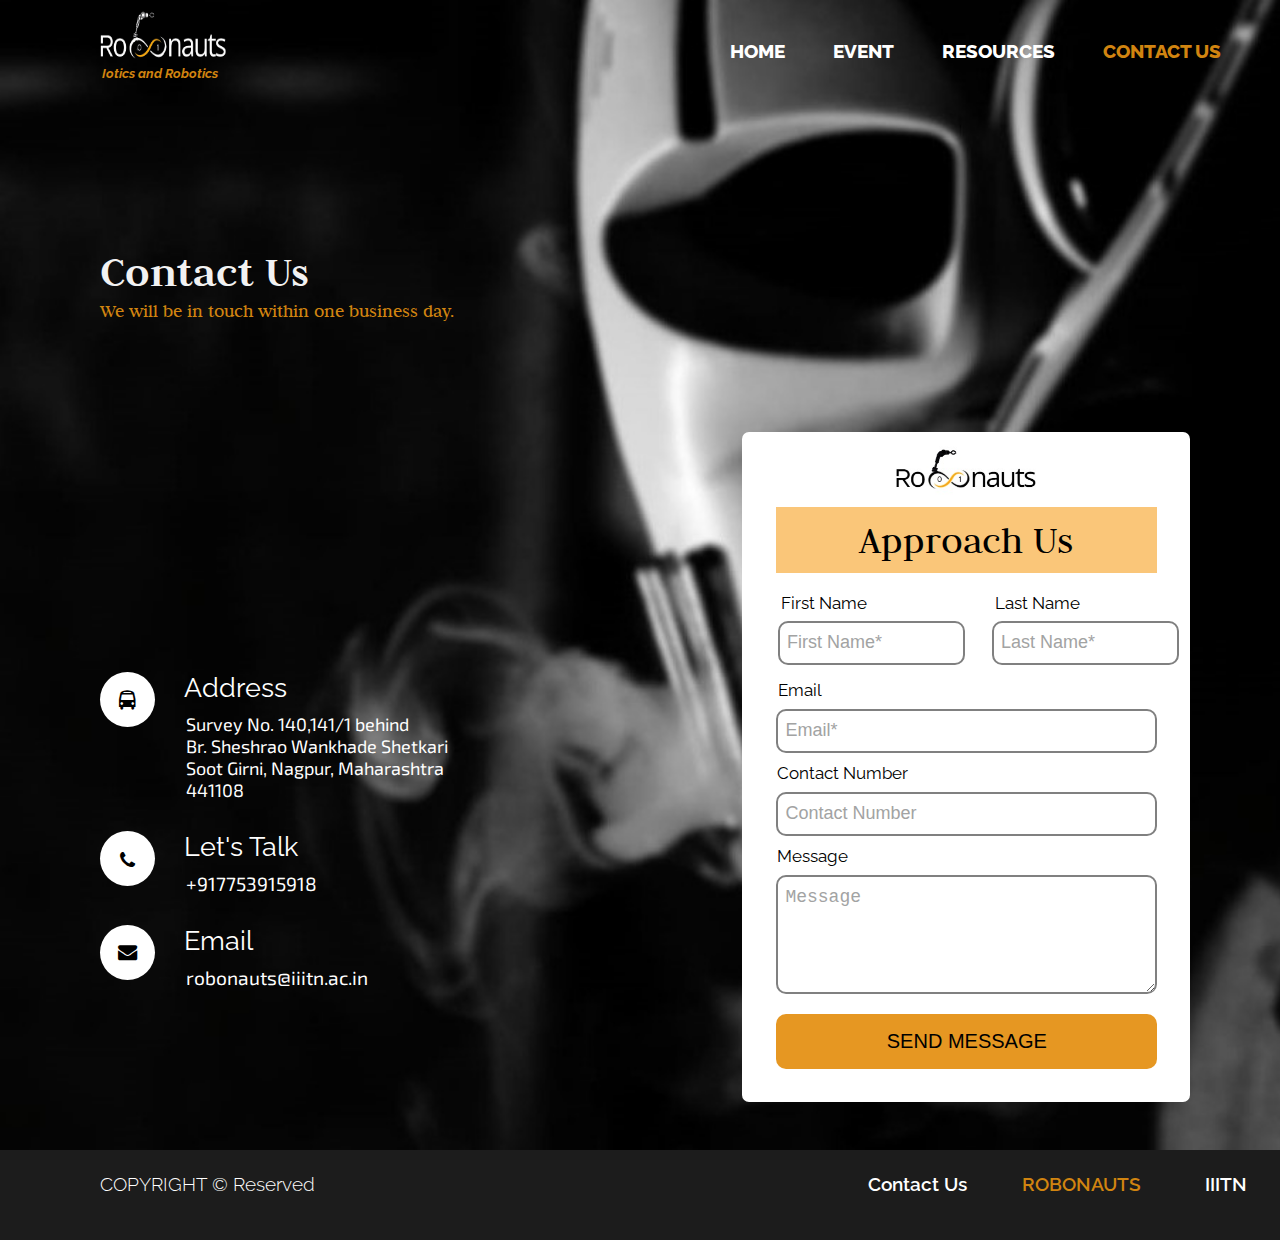
<file: index.html>
<!DOCTYPE html>
<html lang="en">
<head>
    <meta charset="UTF-8">
    <meta http-equiv="X-UA-Compatible" content="IE=edge">
    <meta name="viewport" content="width=device-width, initial-scale=1.0">
    <title>Contact Us</title>
    <link rel="stylesheet" href="https://cdnjs.cloudflare.com/ajax/libs/font-awesome/4.7.0/css/font-awesome.min.css">
    <link rel="stylesheet" href="contact.css">
    <link rel="preconnect" href="https://fonts.googleapis.com">
    <link rel="preconnect" href="https://fonts.gstatic.com" crossorigin>
    <link href="https://fonts.googleapis.com/css2?family=Judson&display=swap" rel="stylesheet">
    <link rel="preconnect" href="https://fonts.googleapis.com">
    <link rel="preconnect" href="https://fonts.gstatic.com" crossorigin>
    <link href="https://fonts.googleapis.com/css2?family=Raleway:wght@500;600&display=swap" rel="stylesheet">
    <link rel="preconnect" href="https://fonts.googleapis.com">
    <link rel="preconnect" href="https://fonts.gstatic.com" crossorigin>
    <link href="https://fonts.googleapis.com/css2?family=Exo+2:wght@200&display=swap" rel="stylesheet">
</head>
<body>
    <div class="photo">
    <section class="home">
        <div class="header">
            <div class="logo">
                <a href="">
                    <img src="./images/logo-removebg-preview.png" alt="">
                    <h4 class="logo123">Iotics and Robotics </h4>
                </a>
            </div>
            <div id="navbar">
                <ul class="navlinks">
                    <a href="" class="subHeading">HOME</a>
                    <a href="" class="subHeading">EVENT</a>
                    <a href="" class="subHeading">RESOURCES</a>
                    <a href="" class="subHeading current" >CONTACT US</a>
                </ul>
            </div>
            <a href="#" class="burger">
                <span class="bar-1"></span>
                <span class="bar-2"></span>
                <span class="bar-3"></span>
            </a>
            <!-- <div class="burger">
                <div class="line1"></div>
                <div class="line2"></div>
                <div class="line3"></div>
            </div> -->
        </div>

    </section>
    <h2 class="cont">Contact Us</h2>
    <p class="cont-bottom">We will be in touch within one business day.</p>
    <section class="bg">
        <div class="main-container">
            <div class="cont-side">
                <div style="display: flex;">
                <i class="fa fa-bus"></i>
                <div class="cont-address" style="display: flex; flex-direction: column; margin-left: 1em;">
                    <p class="address">Address</p>
                    <p class="add-content">Survey No. 140,141/1 behind </p>
                    <p class="add-content-1">Br. Sheshrao Wankhade Shetkari</p>
                    <p class="add-content-2">Soot Girni, Nagpur, Maharashtra</p>
                    <p class="add-content-3">441108</p>
                </div>
                </div>
                <div style="display: flex;">
                <i class="fa fa-phone"></i>
                <div style="display: flex; flex-direction: column; margin-left: 1em;">
                    <p class="phone">Let's Talk</p>
                    <p class="phn-content">+917753915918</p>
                </div>   
                </div>
                <div style="display: flex;"> 
                <i class="fa fa-envelope"></i>
                <div style="display: flex; flex-direction: column; margin-left: 1em;">
                    <p class="add-email">Email</p>
                    <a href="mailto:robonauts@iiitn.ac.in" class="add-email-cont" >robonauts@iiitn.ac.in</a>
                </div>
                </div>
            </div>
            <div class="container"> 
                <div class="cont-top">
                    <img src="./images/logo-new.jpeg" alt="" class="cont-top-img">
                    <p class="cont-top-para" >Approach Us</p>
                </div>   
                <div class="cont-right">
                    <form>
                    
                        <div class="name-adj" style="margin-bottom: 5px;">
                            <div style="display: flex; flex-direction: column; margin-right: 0px;" >
                                <label for="name" class="first-name">First Name</label>  <input   type="text" id="name" name=Name  placeholder="First Name*" required>
                            </div>
                            <div style="display: flex; flex-direction: column;" class="last-name">
                                <label for="lname" style="margin-bottom: 0.5em; " class="last-name" >Last Name</label> 
                                <input type="text" id="lname" name=Name  placeholder="Last Name*" required>
                            </div>
                        </div>
                    
                        <label for="email" class="cont-email" >Email</label> <input type="email" id="email" name=Email placeholder="Email*" required>
                    
                        <label for="number" class="cont-number" >Contact Number</label> <input type="number" id="number" name="number" placeholder="Contact Number">
                    
                        <label for="message" class="cont-msg" >Message</label> <textarea id="message" name="message" required cols="50" rows="5" placeholder="Message"></textarea>
                        <input type="submit" name="submit" id="submit" value="SEND MESSAGE">
                    
                    </form>
                </div>  
            </div>
        </div>
    </section>
    </div>
    <footer>
        <div class="copyright">
            <a  class="copy1">COPYRIGHT &copy;</a>
            <a  class="copy2" > Reserved</a>
            <a class="con1" href="#">Contact Us</a>
            <a href="#" class="secondaryText">ROBONAUTS</a>
            <a class="con2">IIITN</a>
        </div>
    </footer>
    <script src="contact.js"></script>
</body>
</html>
</file>
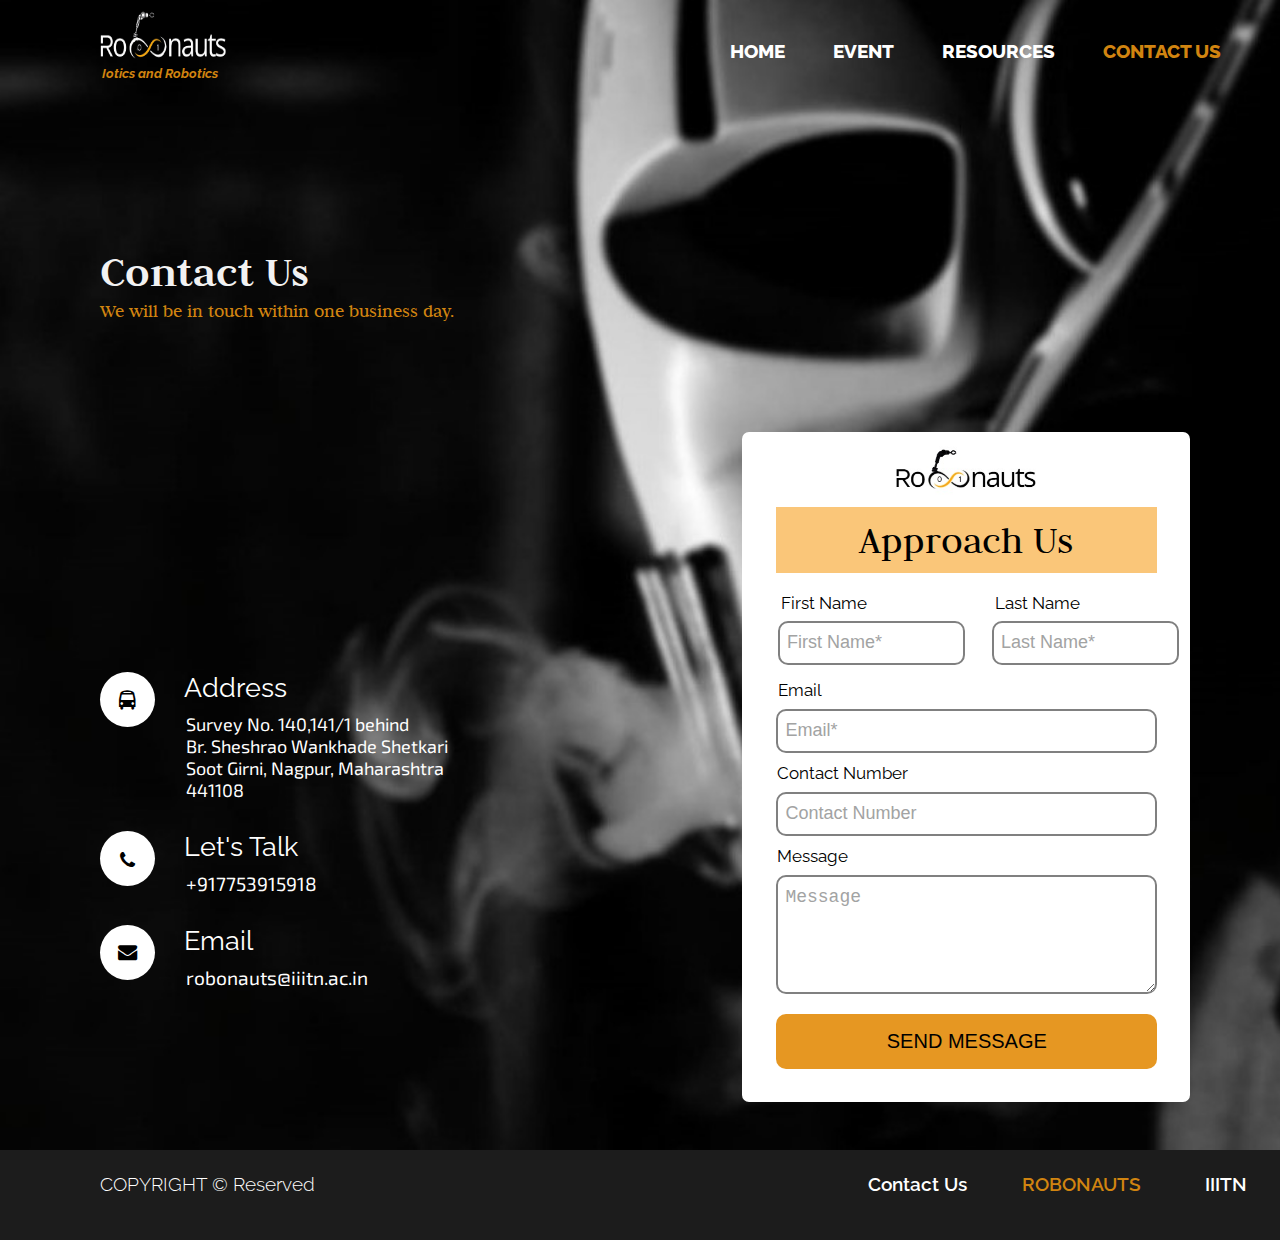
<file: contact.html>
<!DOCTYPE html>
<html lang="en">
<head>
    <meta charset="UTF-8">
    <meta http-equiv="X-UA-Compatible" content="IE=edge">
    <meta name="viewport" content="width=device-width, initial-scale=1.0">
    <title>Contact Us</title>
    <link rel="stylesheet" href="https://cdnjs.cloudflare.com/ajax/libs/font-awesome/4.7.0/css/font-awesome.min.css">
    <link rel="stylesheet" href="contact.css">
    <link rel="preconnect" href="https://fonts.googleapis.com">
    <link rel="preconnect" href="https://fonts.gstatic.com" crossorigin>
    <link href="https://fonts.googleapis.com/css2?family=Judson&display=swap" rel="stylesheet">
    <link rel="preconnect" href="https://fonts.googleapis.com">
    <link rel="preconnect" href="https://fonts.gstatic.com" crossorigin>
    <link href="https://fonts.googleapis.com/css2?family=Raleway:wght@500;600&display=swap" rel="stylesheet">
    <link rel="preconnect" href="https://fonts.googleapis.com">
    <link rel="preconnect" href="https://fonts.gstatic.com" crossorigin>
    <link href="https://fonts.googleapis.com/css2?family=Exo+2:wght@200&display=swap" rel="stylesheet">
</head>
<body>
    <div class="photo">
    <section class="home">
        <div class="header">
            <div class="logo">
                <a href="">
                    <img src="./images/logo-removebg-preview.png" alt="">
                    <h4 class="logo123">Iotics and Robotics </h4>
                </a>
            </div>
            <div id="navbar">
                <ul class="navlinks">
                    <a href="" class="subHeading">HOME</a>
                    <a href="" class="subHeading">EVENT</a>
                    <a href="" class="subHeading">RESOURCES</a>
                    <a href="" class="subHeading current" >CONTACT US</a>
                </ul>
            </div>
            <a href="#" class="burger">
                <span class="bar-1"></span>
                <span class="bar-2"></span>
                <span class="bar-3"></span>
            </a>
            <!-- <div class="burger">
                <div class="line1"></div>
                <div class="line2"></div>
                <div class="line3"></div>
            </div> -->
        </div>

    </section>
    <h2 class="cont">Contact Us</h2>
    <p class="cont-bottom">We will be in touch within one business day.</p>
    <section class="bg">
        <div class="main-container">
            <div class="cont-side">
                <div style="display: flex;">
                <i class="fa fa-bus"></i>
                <div class="cont-address" style="display: flex; flex-direction: column; margin-left: 1em;">
                    <p class="address">Address</p>
                    <p class="add-content">Survey No. 140,141/1 behind </p>
                    <p class="add-content-1">Br. Sheshrao Wankhade Shetkari</p>
                    <p class="add-content-2">Soot Girni, Nagpur, Maharashtra</p>
                    <p class="add-content-3">441108</p>
                </div>
                </div>
                <div style="display: flex;">
                <i class="fa fa-phone"></i>
                <div style="display: flex; flex-direction: column; margin-left: 1em;">
                    <p class="phone">Let's Talk</p>
                    <p class="phn-content">+917753915918</p>
                </div>   
                </div>
                <div style="display: flex;"> 
                <i class="fa fa-envelope"></i>
                <div style="display: flex; flex-direction: column; margin-left: 1em;">
                    <p class="add-email">Email</p>
                    <a href="mailto:robonauts@iiitn.ac.in" class="add-email-cont" >robonauts@iiitn.ac.in</a>
                </div>
                </div>
            </div>
            <div class="container"> 
                <div class="cont-top">
                    <img src="./images/logo-new.jpeg" alt="" class="cont-top-img">
                    <p class="cont-top-para" >Approach Us</p>
                </div>   
                <div class="cont-right">
                    <form>
                    
                        <div class="name-adj" style="margin-bottom: 5px;">
                            <div style="display: flex; flex-direction: column; margin-right: 0px;" >
                                <label for="name" class="first-name">First Name</label>  <input   type="text" id="name" name=Name  placeholder="First Name*" required>
                            </div>
                            <div style="display: flex; flex-direction: column;" class="last-name">
                                <label for="lname" style="margin-bottom: 0.5em; " class="last-name" >Last Name</label> 
                                <input type="text" id="lname" name=Name  placeholder="Last Name*" required>
                            </div>
                        </div>
                    
                        <label for="email" class="cont-email" >Email</label> <input type="email" id="email" name=Email placeholder="Email*" required>
                    
                        <label for="number" class="cont-number" >Contact Number</label> <input type="number" id="number" name="number" placeholder="Contact Number">
                    
                        <label for="message" class="cont-msg" >Message</label> <textarea id="message" name="message" required cols="50" rows="5" placeholder="Message"></textarea>
                        <input type="submit" name="submit" id="submit" value="SEND MESSAGE">
                    
                    </form>
                </div>  
            </div>
        </div>
    </section>
    </div>
    <footer>
        <div class="copyright">
            <a  class="copy1">COPYRIGHT &copy;</a>
            <a  class="copy2" > Reserved</a>
            <a class="con1" href="#">Contact Us</a>
            <a href="#" class="secondaryText">ROBONAUTS</a>
            <a class="con2">IIITN</a>
        </div>
    </footer>
    <script src="contact.js"></script>
</body>
</html>
</file>
<file: contact.css>
.header{
    display: flex;
   margin-top: 10px;
  }
  .logo{
      position: relative;
      left: 2.4rem;
  }
  .logo a{
      text-decoration: none;
  }
  .logo img{
      padding-left: 3.7rem  ;
      height: 50px;
      width: 190px;
      cursor: pointer;
  }
  .logo h4{
      font-style: italic;
      position: relative;
      /* left: 44px; */
      font-size: 13.4px;
  }
  #navbar{
      position: absolute;
      right: 35px;
  }
  #navbar ul{
      display: flex;
      margin-top: 30px;
  }
  #navbar a{
      text-decoration: none;
      color: white;
      padding: 0rem 1.5rem;
      font-size: 1.2rem;
      font-weight: 800;
      /* font-family: 'Exo 2', sans-serif;
       */
       font-family: 'Raleway', sans-serif;
  }
  #navbar a:hover{
      color: gray;
  }
  #navbar a:active{
      color: gray;
  }

  #navbar  .current{
    color: #d18410;
}
  .home{
      top: 0px;
      background-size: 1000px 660px;
      height: 15vh;
      width: 100%;
      z-index: -1;
      display: flex;
  }
  .logo123{
    font-family: 'Raleway', sans-serif;
    color: #d18410;
    padding-left: 64px;
}
.subHeading{
   color: white;
   font-family:'Raleway', sans-serif ;
}
.primaryText{
   color:black;
   font-family: 'Judson', serif;
}
*{
    box-sizing: border-box;
    margin: 0px;
    padding: 0px;
    /* font-family: 'Exo 2', sans-serif;  */
}
body{
     font-family: 'Judson', serif;  
    /* font-family: 'Exo 2', sans-serif; */
    font-size: larger;
    /* background-image: url(3999947.jpg); */
    background-repeat: no-repeat;
    background-size: cover;
}
.cont{
    
    padding-left: 6.25rem;
    color: #f2f2f2;
    /* color: #d18410; */
    padding-top: 110px;
    padding-bottom: 3px;
    font-size: 2.8rem;
    font-weight: 900;
    /* font-weight: ; */
}

.cont-bottom{
    padding-left: 6.25rem;
}
p{
    padding-left: 390px;
    color: #d18410;
}

.bg{
    padding-top: 40px;
}
.container{
   display: hidden;
   /* background-color: rgba(70, 70, 70, 0.6);  */
     background-color: #fff; 
    margin-left: 58%;
    margin-right: 4em;
    margin-top: 70px;
    border-radius: 7px;
    box-shadow: 10px;
    /* margin-bottom: 2em; */
    height: 670px;
    width: 35%;
    
}

.cont-side{
    float: left;
    color: white;
    padding-top: 15rem;
    padding-left: 6.25rem;
    padding-right: 3.125rem;
    /* margin-left: 5em; */
}
form{
    padding-top: 20px;
}

.fname, .lname, .email, .number, .msg{
    font-family:'Raleway', sans-serif ;
    color: black;
    /* padding-left: 50px; */
    padding-left: 31px;
    padding-bottom: 10px;
    
}

.lname, .email, .number, .msg{
    padding-top: 10px;
}
#lname{
    margin-left: 27px;
}

.first-name{
    margin-bottom: 0.5em;
    margin-left: 2.3em;
    margin-right: 0em;
}
.cont-email{
    margin-left: 36px; 
    font-size: 17px; 
    font-family: 'Raleway', sans-serif;
}

.cont-number{
    margin-left: 35px; 
    font-size: 17px;
     font-family: 'Raleway', sans-serif;
}

.cont-msg{
    margin-left: 35px; 
    font-size: 17px;
     font-family: 'Raleway', sans-serif;
}


input[type="number"], input[type="email"],textarea{
    padding: 10px 10px 10px 7px;
    background: #fff;
    border-radius: 10px;
    border: 2px solid gray;
    width: 85%;
    font-size: 17px; 
    margin-top: 0.5em;
    margin-bottom: 0.5em;
    margin-left: 2em;
}

input[type="text"]{
    width: 187px;
    margin-left: 2.1em;
    padding: 10px 10px 10px 7px;
    margin-bottom: 0.5em;
    border-radius: 10px;
    border: 2px solid gray;
    font-size: 17px;
    /* margin-right: 1.5em; */
}

input[type="submit"]{
    cursor: pointer;
    padding: 15px 27px 15px 27px;
    font-size: 20px;
    margin-left: 1.7em;
    margin-top: 0.3em;
    border-radius: 10px;
    border: none;
    width: 85%;
    height: 55px;
    background: #e69722;

}
input[type="submit"]:hover{
    color: #fff;
    background-color: gray;}

label{
    margin-bottom: 5em;
    margin-left: 30px; 
    font-size: 17px; 
    font-family: 'Raleway', sans-serif;
}

.name-adj{
    display: flex;
    margin-left: 0px;
    margin-bottom: 0px;
}

::-webkit-input-placeholder{
    /* font-family: 'Exo 2', sans-serif; */
    font-size: 18px;
    color: #a2a3a3;
}


.cont-top{
    display: flex;
    flex-direction: column;
    align-items: center;
    justify-content: center;
    text-align: center;
}

.cont-top-para{
    padding-left: 0px;
    font-size: 40px;
    color: black;
    background-color: #fac679 ;
    /* width: 24.875rem; */
    width: 85%;
    padding-top: 10px;
    padding-bottom: 10px;
    
}

.cont-top-img{
    width: 150px;
    margin-top: 0.5em;
    margin-bottom: 0.3em;
}

#message{
    color: black;
    font-size: 17px;
}

.address, .phone, .add-email{
    font-family: 'Raleway', sans-serif;
    display: inline;
    color: white;
    padding-left: 10px;
    font-size: 27px;
    
}

.phn-content{
    font-family: 'Exo 2', sans-serif;
    padding-left: 12px;
    padding-top: 10px;
    padding-bottom: 30px;
    color: white;
    
}

.add-content{
    font-family: 'Exo 2', sans-serif;
    font-size: 18px;
    padding-bottom: 0px;
    padding-left: 12px;
    color: white;
    padding-top: 10px;
}

.add-content-1{
    font-family: 'Exo 2', sans-serif;
    font-size: 18px;
    color: white;
    padding-left: 12px;
    padding-top: 0px;
    margin-top: 0px;
    
}

.add-content-2{
    font-family: 'Exo 2', sans-serif;
    font-size: 18px;
    color: white;
    padding-left: 12px;
    padding-top: 0px;
    margin-top: 0px;
}
.add-content-3{
    font-family: 'Exo 2', sans-serif;
    font-size: 18px;
    color: white;
    padding-left: 12px;
    padding-top: 0px;
    margin-top: 0px;
    padding-bottom: 30px;
}
.add-email-cont{
    font-family: 'Exo 2', sans-serif;
    display: block;
    text-decoration: none;
    color: white;
    padding-left: 12px;
    padding-top: 10px;
}

.fa-bus{
    padding: 19px;
    color: black;
    background-color: white;
    width: 55px;
    height:55px;
    border-radius: 50%;
}

.fa-phone {
    padding: 20px;
    color: black;
    background-color: white;
    width: 55px;
    height:55px;
    border-radius: 50%;
}

.fa-envelope{
    padding: 18px;
    color: black;
    background-color: white;
    width: 55px;
    height:55px;
    border-radius: 50%;
}

   .photo{
    background-image: url(./images/bg-n-n.jpeg);
    height: 1150px;
    background-repeat: no-repeat;
    
    /* height: 100vh; */
    padding-bottom: 40px;
    background-size: cover;
}

footer{

    background: rgba(0, 0, 0, 0.89);
     height: 10vh;
    font-weight: 600; 
    padding-top: 23px;
    padding-bottom: 10px;
    font-family: 'Raleway', sans-serif;
 }

 .copy1{
     padding-left: 100px;
     padding-top: 40px;
     text-decoration: none;
     font-weight: 300;
     color: white;
     /* margin: 2em; */
 }
 .copy2{
     text-decoration: none;
     font-weight: 300;
     color: white;
 }

 .con1{
     text-decoration: none;
     color: white;
     padding-left: 30px;
     margin-left: 27em;
 }
 .con2{
     display: inline;
     /* margin-right: 0px; */
     padding-left: 30px;
     padding-right: 20px;
     margin-left: 29px;
     text-decoration: none;
     color: white;
 }
 .secondaryText{
     display: inline;
     text-decoration: none;
     color: #d18410;
     padding-left: 50px;
     
 }

.burger{
    position: absolute;
    top: 0.3rem;
    right: 1rem;
    display: none;
    flex-direction: column;
    justify-content: space-between;
    width: 30px;
    height: 21px;
}

.bar-1 ,.bar-2 ,.bar-3{
    height: 3px;
    width: 100%;
    background-color: white;
    border-radius: 10px;
}
.burger {
    /* display: none; */
    cursor: pointer;
  }
  
@media screen and (max-width: 720px) {
    body {
      overflow-x: hidden;
      
    }

    .photo{
        background-size: cover;
        width: 100%;
        height: 100%;
    }

    #navbar {
      width: 80%;
      
    }

    #navbar a{
        padding-top: 2.5rem;
        font-size: 1rem;
        padding-right: 2.3rem;
    }
    .navlinks {
      position: absolute;
      top: 4vh;
      flex-direction: column;
      align-items: center;
      height: 45vh;
      width: 55%;
      background-color: rgb(58, 58, 58);
      transform: translateX(100%);
      transition: all 0.3s ease-out;
      z-index: -11;
      display: none;
    }
    .navlinks li:hover {
      color: gray;
    }

    .cont{
        padding-left: 4%;
    }

    .cont-bottom{
        padding-left: 4%;
    }

    .cont-side{
        padding-top: 7rem;
        padding-left: 10%;
        padding-bottom: 2rem;
    }
    
    .logo img {
      object-fit: contain;
      height: 3rem;
      width: 7rem;
      padding-left: 0.1rem;
    }
    .logo h4 {
      font-size: 0.6rem;
      margin-top: -0.6rem;
      padding-left: 5px;
    }

    
    .home {
        background-size: cover;
      }
    .burger {
        display: flex;
        overflow-y: hidden;
        margin-top: 1.7rem;
        margin-right: 2rem;
      }

    .nav-active {
        /* transform: translateX(0%); */
        /* opacity: 1; */
        z-index: 11;
        display: flex;
    }  

    .toggle .bar-1 {
        transform: rotate(-45deg) translate(-6px, 6px);
      }
      .toggle .bar-2 {
        opacity: 0;
      }
      .toggle .bar-3 {
        transform: rotate(45deg) translate(-6px, -6px);
      }

    .copyright a{
        font-size: 0.6rem;
    }

    .copy1{
        padding-left: 5%;
    }
    .con1{
        margin-left: auto;
        padding-left: 6%;
    }

    .secondaryText{
        padding-left: 6%;
    }

    .con2{
        margin-left: 0%;
        padding-left: 5%;
        padding-right: 0%;
    }

    footer{
        padding-top: 12px;
        padding-bottom: 10px;
        height: 7vh;
    }

    .main-container{
        display: flex;
        flex-direction: column-reverse;   
    }

    .container{
        margin-left: 10%;
        margin-right: 1.5em;
        width: 80%;
        /* box-shadow: 10px 10px 10px rgb(70, 67, 67); */
        /* flex-direction: column; */
    }

    .cont-top-para{
        width: 85%;
        font-size: 40px;
        margin-right: 1rem;
        /* padding-right: 18px; */
        
    }

    input[type="submit"]{
        margin-left: 5%;
    }

    .last-name{
        padding-left: 0rem;
    }

    .first-name{
        margin-left: 10%;
    }
    .last-name{
        margin-left: 3%;
    }
    #lname{
        margin-left: 3%;
        width: 83%;
    }
    #name{
        margin-left: 10%;
        width: 85%;
    }

    .cont-email{
        margin-left: 5%;
    }
    #email{
        margin-left: 5%;
    }
    .cont-number{
        margin-left: 5%;
    }
    #number{
        margin-left: 5%;
    }
    .cont-msg{
        margin-left: 5%;
    }
    #message{
        margin-left: 5%;
    }
}
</file>
